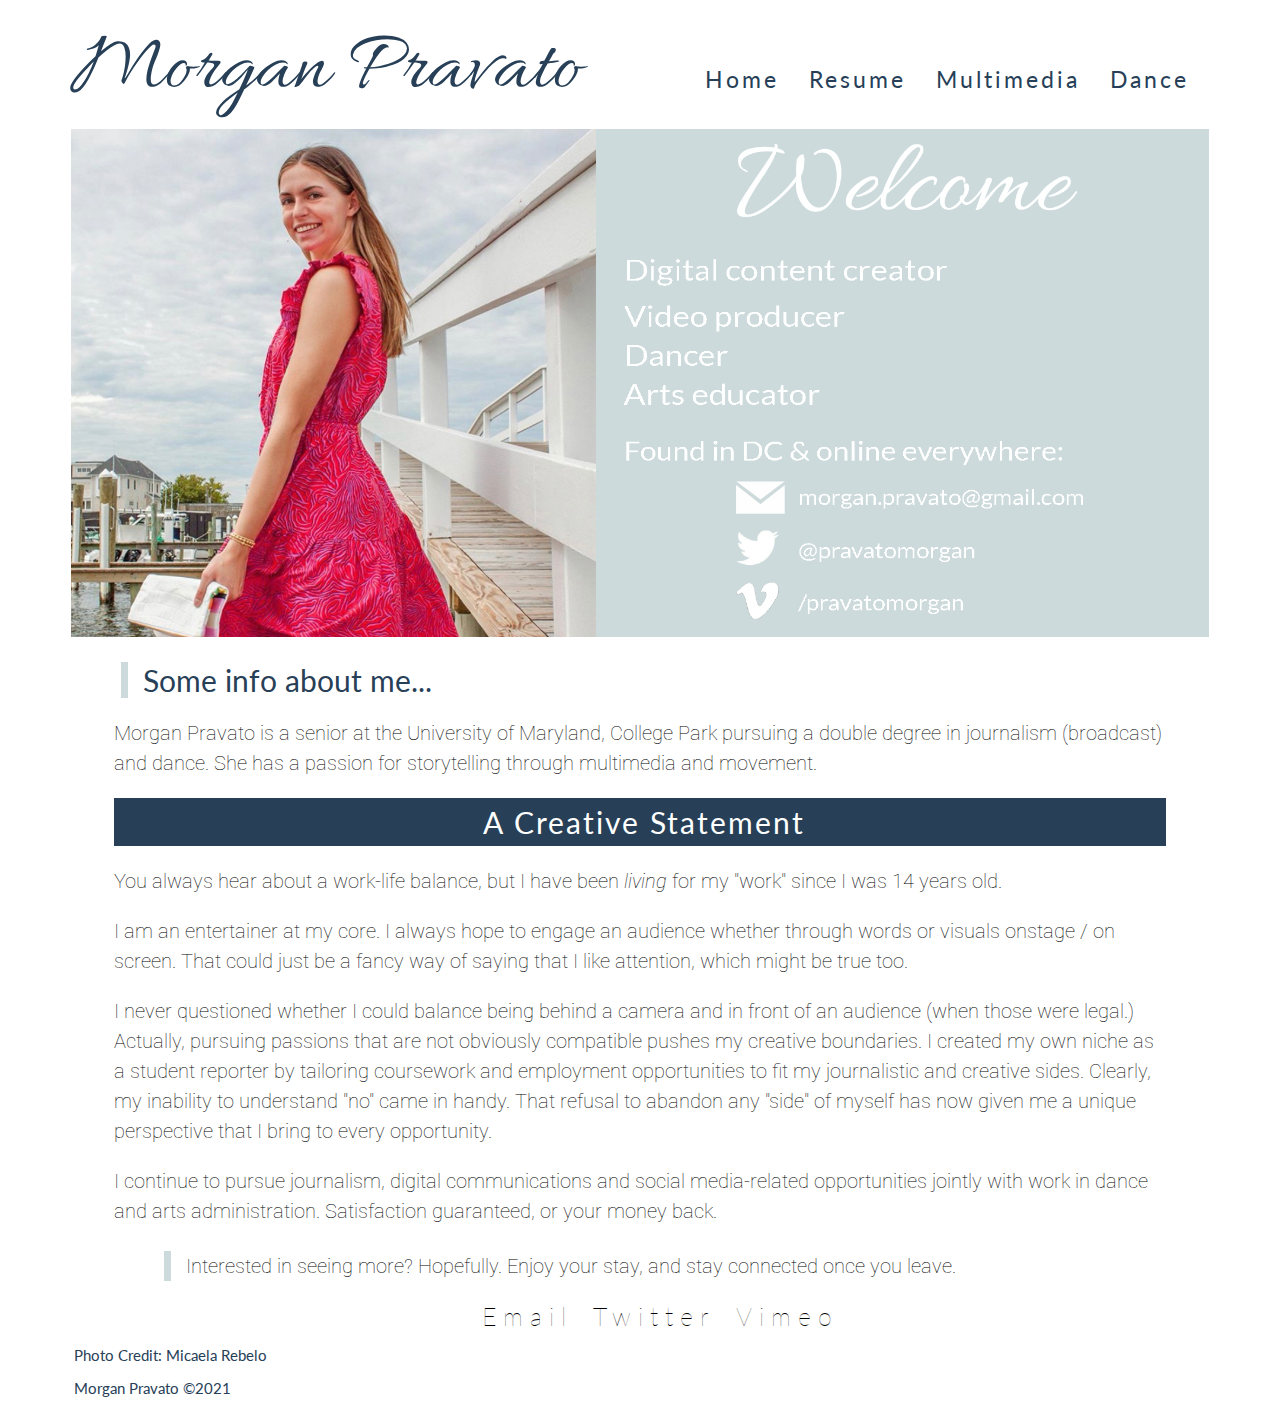
<file: index.html>
<!DOCTYPE html>
<html lang="en">

    <head>
        <title>Morgan Pravato</title>
        <link rel="stylesheet" type="text/css" href="style.css"/>
        <link href="https://fonts.googleapis.com/css2?family=Allura&family=Lato:ital,wght@0,300;0,400;0,700;1,400&family=Roboto:wght@300;400&display=swap" rel="stylesheet">
    </head>

    <body>
        <div class="header">
            <h1>Morgan Pravato</h1>

            <ul>
                <li><a href="#">Home</a></li>
                <li><a href="resume.html">Resume</a></li>
                <li><a href="work.html">Multimedia</a></li>
                <li><a href="dance.html">Dance</a></li>
            </ul>
        </div>

        <div class="home">
            <img src="images/new-banner2.jpg" alt="Morgan summary graphic" id="banner">

            <h2>Some info about me...</h2>

            <div class="home text">
                <p>Morgan Pravato is a senior at the University of Maryland, College Park pursuing a double degree in journalism (broadcast) and dance. She has a passion for storytelling through multimedia and movement.</p>

                <h3>A Creative Statement</h3>

                <p>You always hear about a work-life balance, but I have been <em>living</em> for my "work" since I was 14 years old.</p>

                <p>I am an entertainer at my core. I always hope to engage an audience whether through words or visuals onstage / on screen.
                  That could just be a fancy way of saying that I like attention, which might be true too.</p>

                <p>I never questioned whether I could balance being behind a camera and in front of an audience (when those were legal.) Actually, pursuing passions that are not obviously compatible
                  pushes my creative boundaries. I created my own niche as a student reporter by tailoring coursework and employment opportunities to fit my journalistic and creative sides.
                  Clearly, my inability to understand "no" came in handy. That refusal to abandon any "side" of myself has now given me a unique perspective that I bring to every opportunity.</p>

                <p>I continue to pursue journalism, digital communications and social media-related opportunities jointly with work in dance and
                  arts administration. Satisfaction guaranteed, or your money back.</p>

                <p id="ending">Interested in seeing more? Hopefully. Enjoy your stay, and stay connected once you leave.</p>
            </div>

            <div class="hsocial">
                <ul>
                   <li><a href="mailto:morgan.pravato@gmail.com">Email</a></li>
                   <li><a href="https://twitter.com/pravatomorgan" target="_blank">Twitter</a></li>
                   <li><a href="https://vimeo.com/pravatomorgan" target="_blank">Vimeo</a></li>
                </ul>
              </div>
        </div>

        <div class="footer">
            <p>Photo Credit: Micaela Rebelo</p>
            <p>Morgan Pravato ©2021</p>
        </div>
    </body>
</html>
</file>
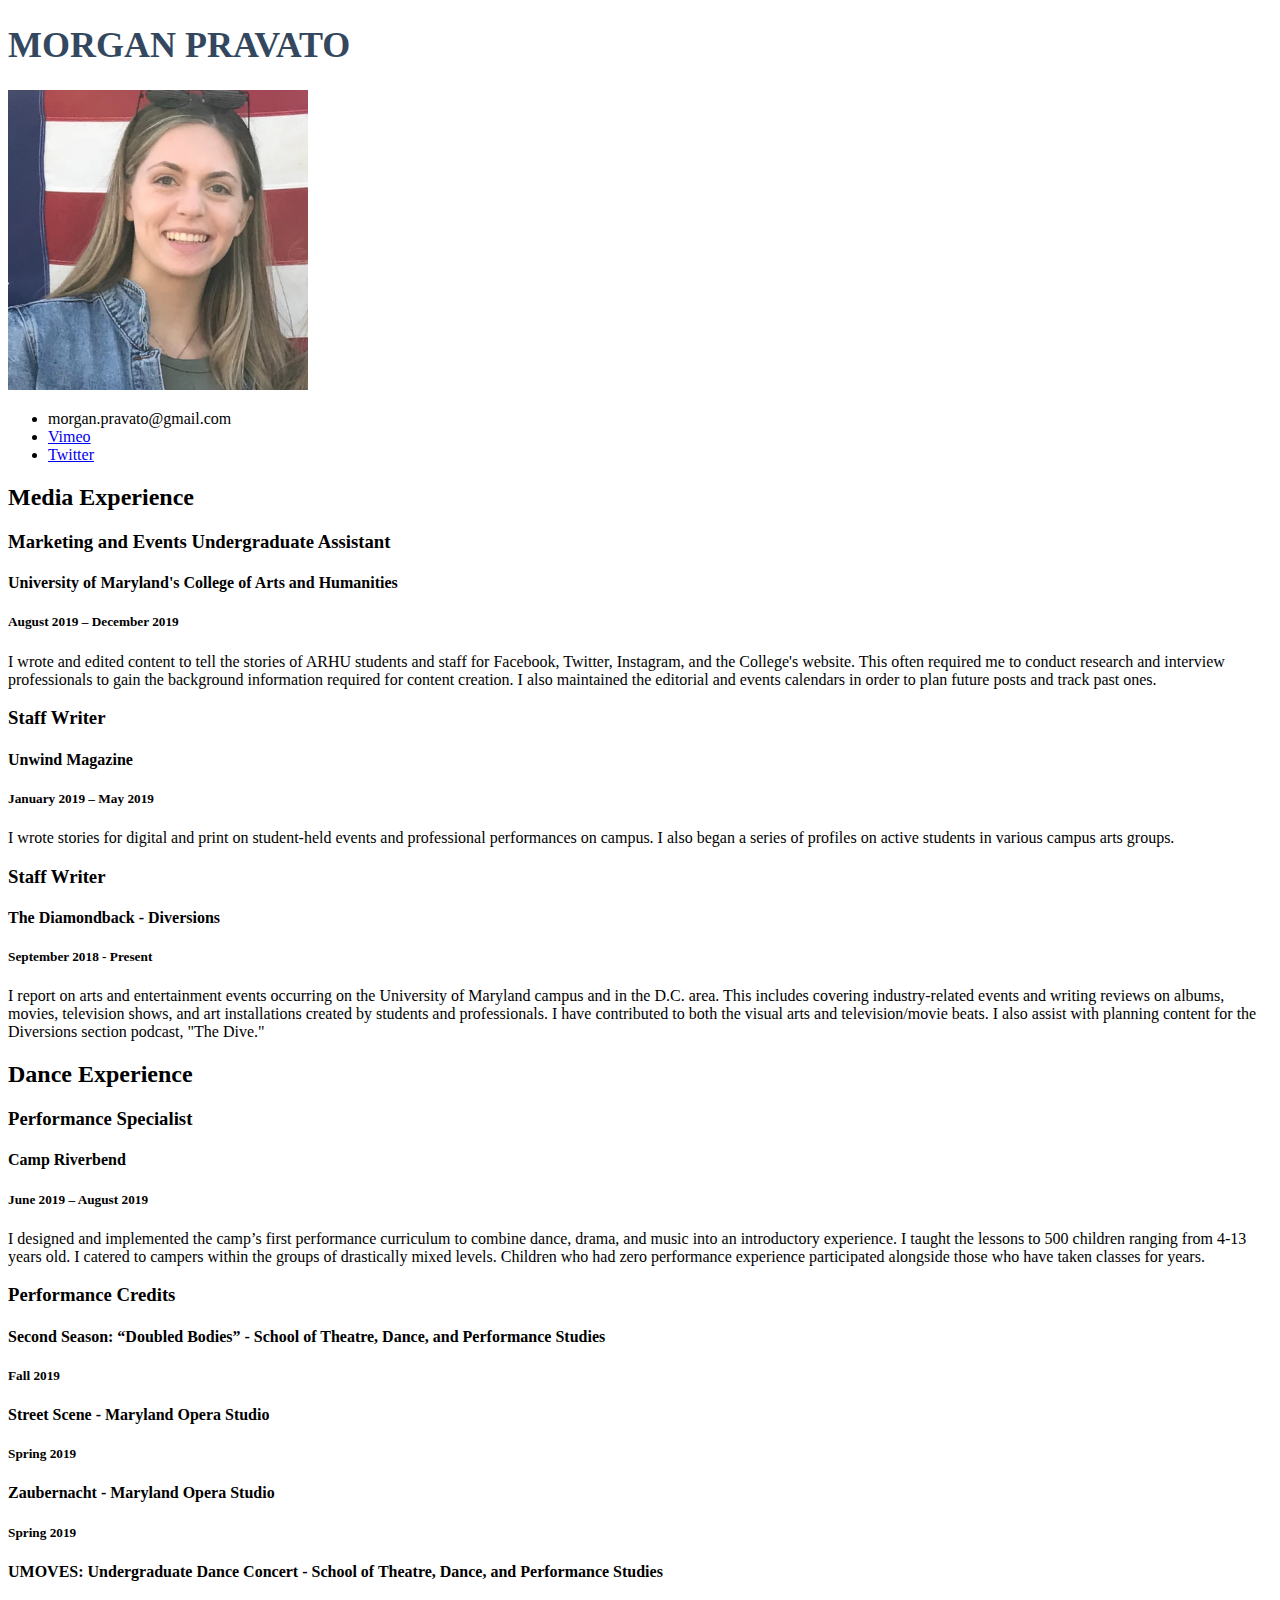
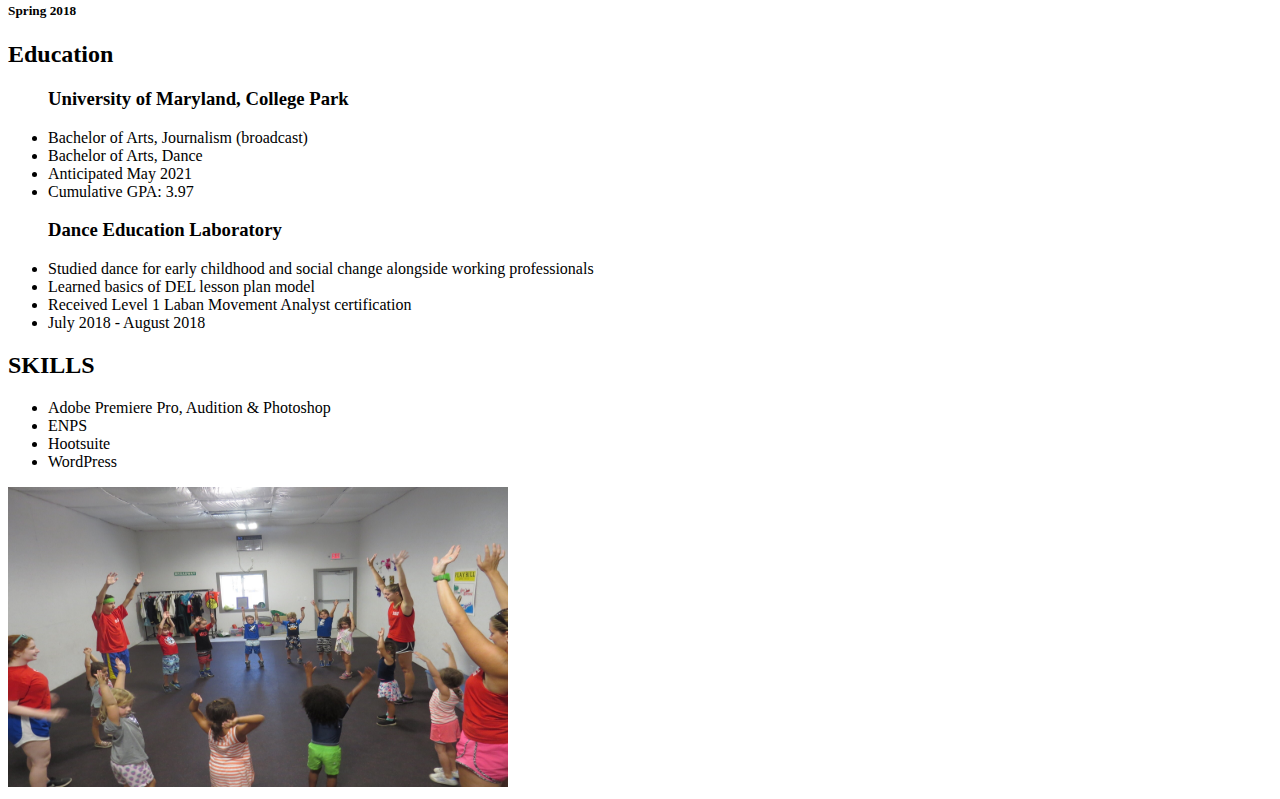
<file: portfolio/index.html>
<!DOCTYPE html>
<html lang="en">
  <head>
    <title>Morgan Pravato Resume</title>
    <link rel="stylesheet" type="text/css" href="style.css"/>
  </head>

  <body>
    <!--I built this myself-->
    <h1>MORGAN PRAVATO</h1>

    <img alt="morgan pravato" src="momoneymorg.png" width="300" height="300"/>

      <ul>
        <li>morgan.pravato@gmail.com</li>
        <li><a href="https://vimeo.com/pravatomorgan">Vimeo</a></li>
        <li><a href="https://twitter.com/pravatomorgan">Twitter</a></li>
      </ul>

    <h2>Media Experience</h2>
      <h3>Marketing and Events Undergraduate Assistant</h3>
      <h4>University of Maryland's College of Arts and Humanities</h4>
      <h5>August 2019 – December 2019</h5>
      <p>I wrote and edited content to tell the stories of ARHU students and
        staff for Facebook, Twitter, Instagram, and the College's website. This
        often required me to conduct research and interview professionals to gain
        the background information required for content creation. I also maintained
        the editorial and events calendars in order to plan future posts and track
        past ones.</p>

      <h3>Staff Writer</h3>
      <h4>Unwind Magazine</h4>
      <h5>January 2019 – May 2019</h5>
      <p>I wrote stories for digital and print on student-held events and
        professional performances on campus. I also began a series of profiles on
        active students in various campus arts groups.</p>

      <h3>Staff Writer</h3>
      <h4>The Diamondback - Diversions</h4>
      <h5>September 2018 - Present</h5>
      <p>I report on arts and entertainment events occurring on the University of
        Maryland campus and in the D.C. area. This includes covering industry-related
        events and writing reviews on albums, movies, television shows, and art
        installations created by students and professionals. I have contributed to
        both the visual arts and television/movie beats. I also assist with planning
        content for the Diversions section podcast, "The Dive."</p>

    <h2>Dance Experience</h2>
      <h3>Performance Specialist</h3>
      <h4>Camp Riverbend</h4>
      <h5>June 2019 – August 2019</h5>
      <p>I designed and implemented the camp’s first performance curriculum to
        combine dance, drama, and music into an introductory experience. I taught the
        lessons to 500 children ranging from 4-13 years old. I catered to campers within
        the groups of drastically mixed levels. Children who had zero performance experience
        participated alongside those who have taken classes for years.</p>

      <h3>Performance Credits</h3>
      <h4>Second Season: “Doubled Bodies” - School of Theatre, Dance, and Performance
        Studies</h4>
      <h5>Fall 2019<h5>
      <h4>Street Scene - Maryland Opera Studio</h4>
      <h5>Spring 2019</h5>
      <h4>Zaubernacht - Maryland Opera Studio</h4>
      <h5>Spring 2019</h5>
      <h4>UMOVES: Undergraduate Dance Concert - School of Theatre, Dance, and
        Performance Studies</h4>
      <h5>Spring 2018</h5>

    <h2>Education</h2>
      <ul><h3>University of Maryland, College Park</h3>
        <li>Bachelor of Arts, Journalism (broadcast)</li>
        <li>Bachelor of Arts, Dance</li>
        <li>Anticipated May 2021</li>
        <li>Cumulative GPA: 3.97</li>
      </ul>

      <ul><h3>Dance Education Laboratory</h3>
        <li>Studied dance for early childhood and social change alongside working
          professionals</li>
        <li>Learned basics of DEL lesson plan model</li>
        <li>Received Level 1 Laban Movement Analyst certification</li>
        <li>July 2018 - August 2018</li>
      </ul>

    <h2>SKILLS</h2>
      <ul>
        <li>Adobe Premiere Pro, Audition & Photoshop</li>
        <li>ENPS</li>
        <li>Hootsuite</li>
        <li>WordPress</li>
      </ul>

    <img alt="morgan pravato teaching" src="morgteach.jpg" width="500" height="300"/>

  </body>

</html>
</file>
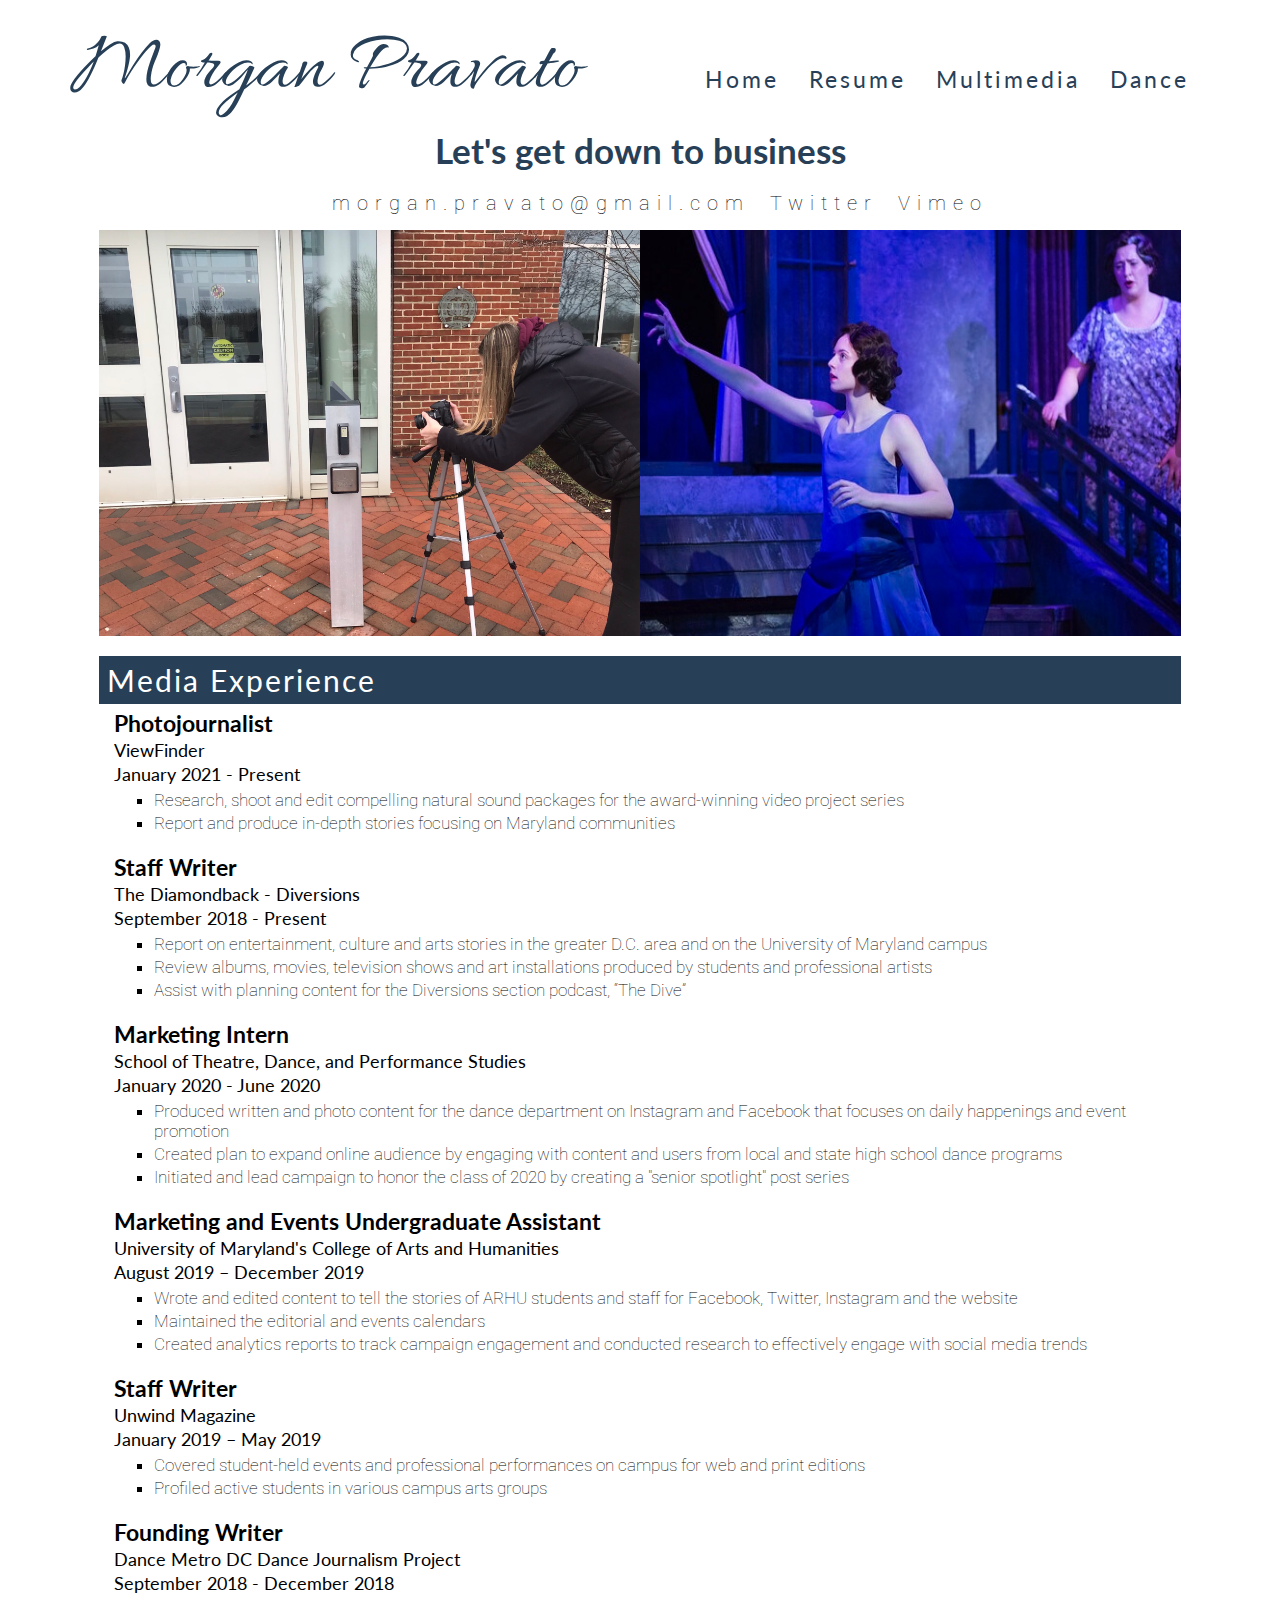
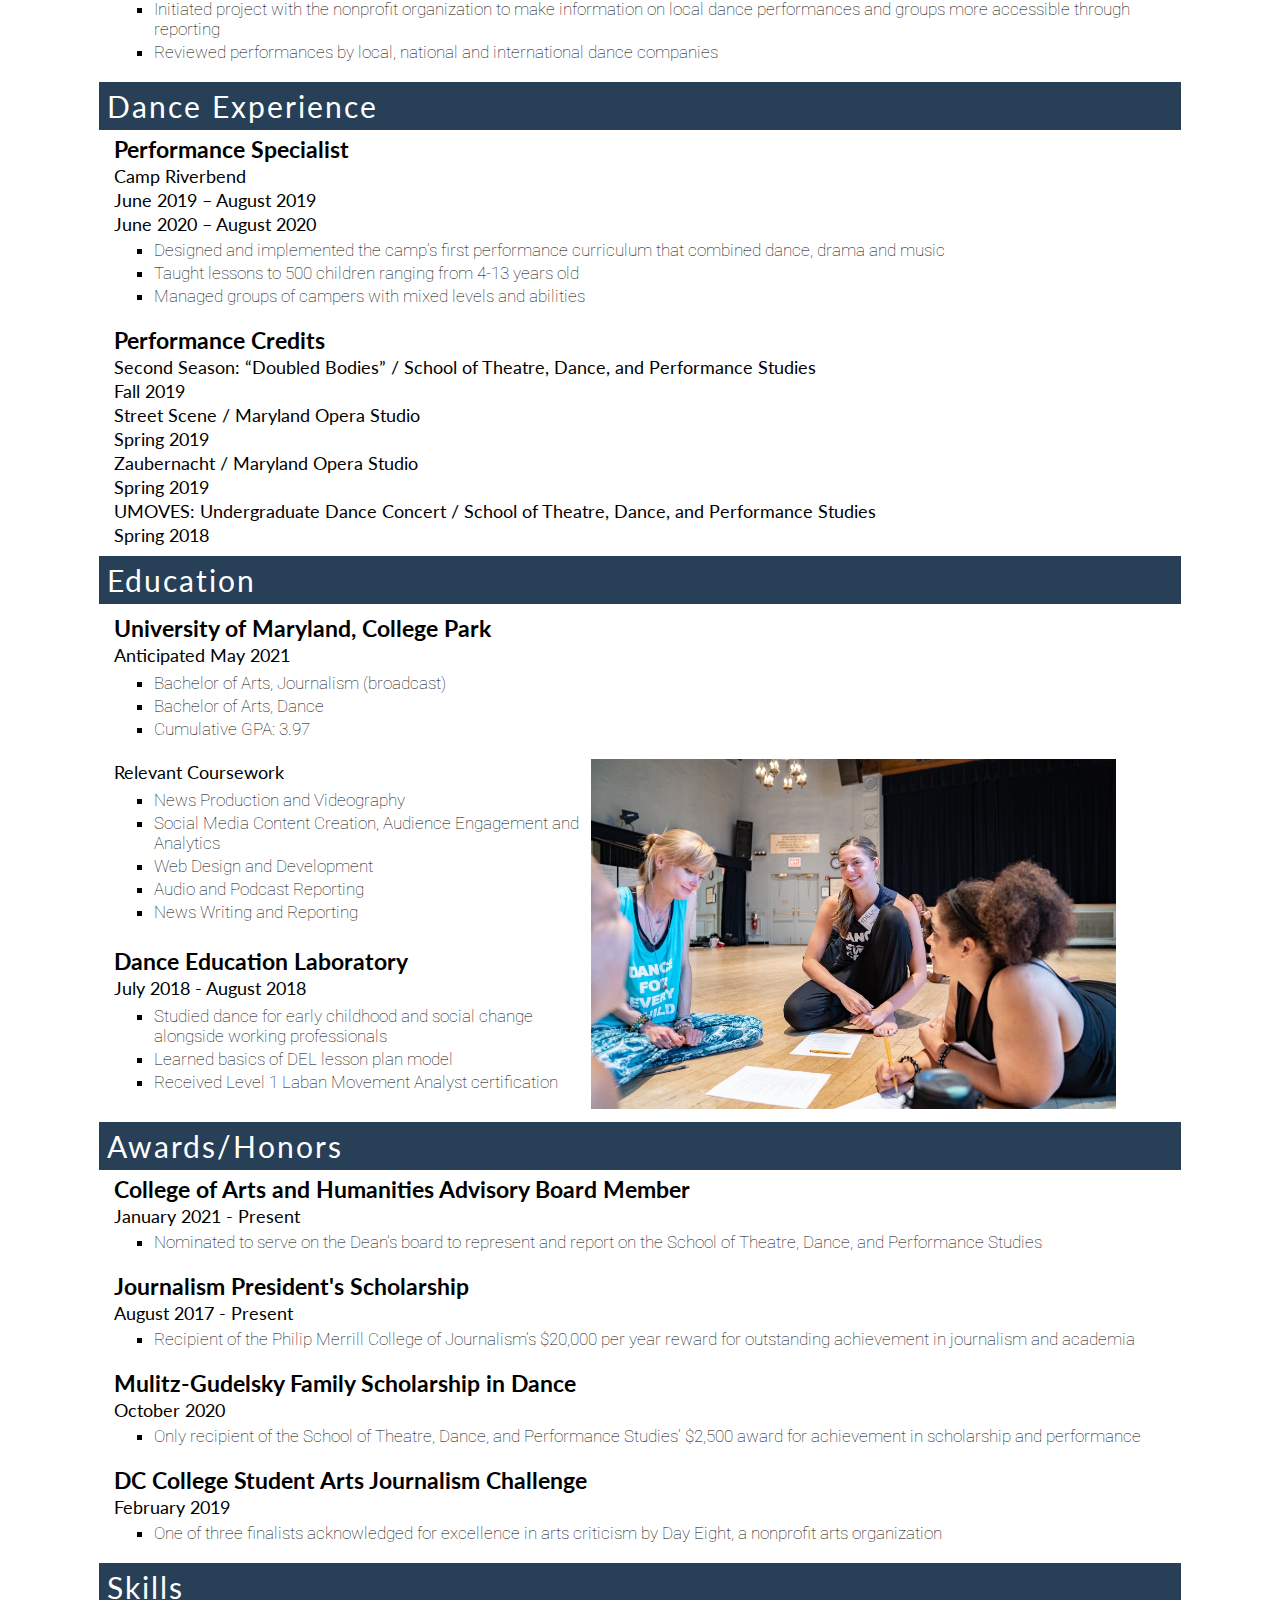
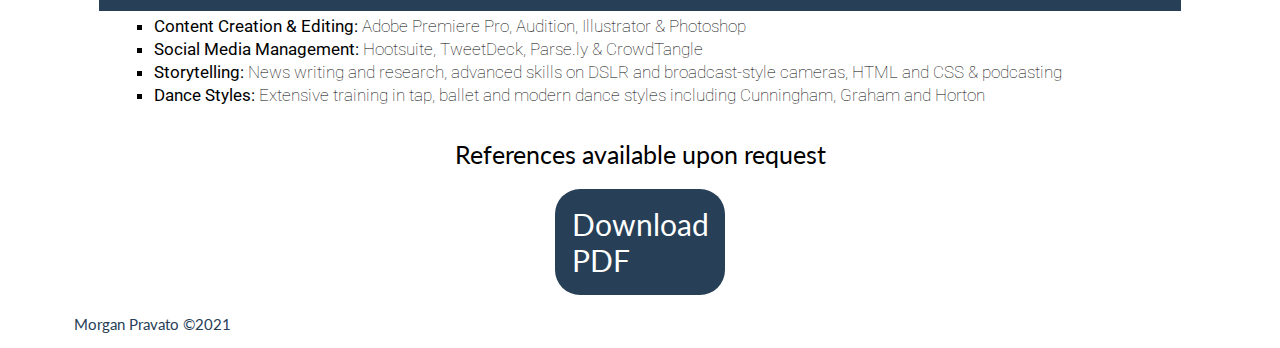
<file: resume.html>
<!DOCTYPE html>
<html lang="en">

    <head>
        <title>Morgan Pravato</title>
        <link rel="stylesheet" type="text/css" href="style.css"/>
        <link href="https://fonts.googleapis.com/css2?family=Allura&family=Lato:ital,wght@0,300;0,400;0,700;1,400&family=Roboto:wght@300;400&display=swap" rel="stylesheet">
    </head>

    <body>
        <div class="header">
            <h1>Morgan Pravato</h1>

            <ul>
                <li><a href="index.html">Home</a></li>
                <li><a href="#">Resume</a></li>
                <li><a href="work.html">Multimedia</a></li>
                <li><a href="dance.html">Dance</a></li>
            </ul>
        </div>

        <div class="resume">
            <p id="business">Let's get down to business</p>
            <div class="rsocial">
                <ul>
                    <li><a href="mailto:morgan.pravato@gmail.com">morgan.pravato@gmail.com</a></li>
                    <li><a href="https://twitter.com/morganpravato" target="_blank">Twitter</a></li>
                    <li><a href="https://vimeo.com/pravatomorgan" target="_blank">Vimeo</a></li>
                </ul>
            </div>

            <div class="resume pics">
                <img src="images/picpic.JPG" alt="Morgan on shoot" id="shooting">
                <img src="images/streetscene.jpg" alt="Morgan Pravato performing" id="perform">
            </div>

            <div class="resume content">

                <h2>Media Experience</h2>
                    <div class="experience">
                        <h3>Photojournalist</h3>
                        <h4>ViewFinder</h4>
                        <h5>January 2021 - Present</h5>
                        <div class="credits">
                            <ul>
                                <li>Research, shoot and edit compelling natural sound packages for the award-winning video project series</li>
                                <li>Report and produce in-depth stories focusing on Maryland communities</li>
                            </ul>
                        </div>

                        <h3>Staff Writer</h3>
                        <h4>The Diamondback - Diversions</h4>
                        <h5>September 2018 - Present</h5>
                        <div class="credits">
                            <ul>
                                <li>Report on entertainment, culture and arts stories in the greater D.C. area and
                                   on the University of Maryland campus</li>
                                <li>Review albums, movies, television shows and art installations produced by students
                                    and professional artists</li>
                                <li>Assist with planning content for the Diversions section podcast, “The Dive”</li>
                            </ul>
                        </div>

                        <h3>Marketing Intern</h3>
                        <h4>School of Theatre, Dance, and Performance Studies</h4>
                        <h5>January 2020 - June 2020</h5>
                        <div class="credits">
                            <ul>
                                <li>Produced written and photo content for the dance department on Instagram and Facebook that
                                  focuses on daily happenings and event promotion</li>
                                <li>Created plan to expand online audience by engaging with content and users
                                    from local and state high school dance programs</li>
                                <li>Initiated and lead campaign to honor the class of 2020 by creating a "senior spotlight" post series</li>
                            </ul>
                        </div>

                        <h3>Marketing and Events Undergraduate Assistant</h3>
                        <h4>University of Maryland's College of Arts and Humanities</h4>
                        <h5>August 2019 – December 2019</h5>
                        <div class="credits">
                            <ul>
                                <li>Wrote and edited content to tell the stories of ARHU students and staff for Facebook,
                                  Twitter, Instagram and the website</li>
                                <li>Maintained the editorial and events calendars</li>
                                <li>Created analytics reports to track campaign engagement and conducted
                                    research to effectively engage with social media trends</li>
                            </ul>
                        </div>

                        <h3>Staff Writer</h3>
                        <h4>Unwind Magazine</h4>
                        <h5>January 2019 – May 2019</h5>
                        <div class="credits">
                            <ul>
                                <li>Covered student-held events and professional performances on campus for web and print editions</li>
                                <li>Profiled active students in various campus arts groups</li>
                            </ul>
                        </div>

                        <h3>Founding Writer</h3>
                        <h4>Dance Metro DC Dance Journalism Project</h4>
                        <h5>September 2018 - December 2018</h5>
                        <div class="credits">
                            <ul>
                                <li>Initiated project with the nonprofit organization to make information on
                                  local dance performances and groups more accessible through reporting</li>
                                <li>Reviewed performances by local, national and international dance companies</li>
                            </ul>
                        </div>
                    </div>

                <h2>Dance Experience</h2>
                    <div class="experience">
                        <h3>Performance Specialist</h3>
                        <h4>Camp Riverbend</h4>
                        <h5>June 2019 – August 2019</h5>
                        <h5>June 2020 – August 2020</h5>
                        <div class="credits">
                            <ul>
                                <li>Designed and implemented the camp’s first performance curriculum that combined
                                    dance, drama and music</li>
                                <li>Taught lessons to 500 children ranging from 4-13 years old</li>
                                <li>Managed groups of campers with mixed levels and abilities</li>
                            </ul>
                        </div>

                        <h3>Performance Credits</h3>
                        <h4>Second Season: “Doubled Bodies” / School of Theatre, Dance, and Performance Studies</h4>
                        <h5>Fall 2019</h5>
                        <h4>Street Scene / Maryland Opera Studio</h4>
                        <h5>Spring 2019</h5>
                        <h4>Zaubernacht / Maryland Opera Studio</h4>
                        <h5>Spring 2019</h5>
                        <h4>UMOVES: Undergraduate Dance Concert / School of Theatre, Dance, and Performance Studies</h4>
                        <h5>Spring 2018</h5>
                    </div>

                <h2>Education</h2>
                    <div class="experience">
                        <div class="ed">
                            <div class="ed text">
                                <h3>University of Maryland, College Park</h3>
                                <h5>Anticipated May 2021</h5>
                                <div class="credits">
                                    <ul>
                                        <li>Bachelor of Arts, Journalism (broadcast)</li>
                                        <li>Bachelor of Arts, Dance</li>
                                        <li>Cumulative GPA: 3.97</li>
                                    </ul>
                                </div>
                                <h5>Relevant Coursework</h5>
                                <div class="credits">
                                    <ul>
                                        <li>News Production and Videography</li>
                                        <li>Social Media Content Creation, Audience Engagement and Analytics</li>
                                        <li>Web Design and Development</li>
                                        <li>Audio and Podcast Reporting</li>
                                        <li>News Writing and Reporting</li>
                                    </ul>
                                </div>

                                <h3>Dance Education Laboratory</h3>
                                <h5>July 2018 - August 2018</h5>
                                <div class="credits">
                                    <ul>
                                        <li>Studied dance for early childhood and social change alongside working professionals</li>
                                        <li>Learned basics of DEL lesson plan model</li>
                                        <li>Received Level 1 Laban Movement Analyst certification</li>
                                    </ul>
                                </div>
                            </div>

                            <img src="images/DEL.jpg" alt="Morgan at DEL" id="edpic">
                        </div>
                    </div>

                <h2>Awards/Honors</h2>
                    <div class="experience">
                        <h3>College of Arts and Humanities Advisory Board Member</h3>
                        <h5>January 2021 - Present</h5>
                        <div class="credits">
                            <ul>
                                <li>Nominated to serve on the Dean’s board to represent and report on the School of Theatre, Dance,
                                  and Performance Studies</li>
                            </ul>
                        </div>

                        <h3>Journalism President's Scholarship</h3>
                        <h5> August 2017 - Present</h5>
                        <div class="credits">
                            <ul>
                                <li>Recipient of the Philip Merrill College of Journalism’s $20,000 per year reward
                                    for outstanding achievement in journalism and academia</li>
                            </ul>
                        </div>

                        <h3>Mulitz-Gudelsky Family Scholarship in Dance</h3>
                        <h5>October 2020</h5>
                        <div class="credits">
                            <ul>
                                <li>Only recipient of the School of Theatre, Dance, and Performance Studies' $2,500
                                award for achievement in scholarship and performance</li>
                            </ul>
                        </div>

                        <h3>DC College Student Arts Journalism Challenge</h3>
                        <h5>February 2019</h5>
                        <div class="credits">
                            <ul>
                                <li>One of three finalists acknowledged for excellence in arts criticism by Day Eight,
                                    a nonprofit arts organization</li>
                            </ul>
                        </div>
                    </div>

                <h2>Skills</h2>
                    <div class="experience">
                        <ul class="skills credits">
                            <li><b>Content Creation & Editing:</b> Adobe Premiere Pro, Audition, Illustrator & Photoshop</li>
                            <li><b>Social Media Management:</b> Hootsuite, TweetDeck, Parse.ly & CrowdTangle</li>
                            <li><b>Storytelling:</b> News writing and research, advanced skills on DSLR and broadcast-style cameras, HTML and CSS & podcasting</li>
                            <li><b>Dance Styles:</b> Extensive training in tap, ballet and modern dance styles including Cunningham, Graham and Horton</li>
                        </ul>
                    </div>
            </div>

            <br>

            <p id="ref">References available upon request</p>

            <div class="download">
            <a href="PravatoResume.pdf" download="Pravato, Resume">Download PDF</a>
            </div>

        </div>

        <div class="footer">
            <p>Morgan Pravato ©2021</p>
        </div>
    </body>
</html>
</file>
<file: style.css>
/*font-family: 'Allura', cursive;
  font-family: 'Lato', sans-serif;
font-family: 'Roboto', serif;
*/

/*Color Scheme:
  #274057
  #8BC0F0
  #609DD6
  #0B3761
  #4C7CA8
*/



@media only screen and (min-width: 600px) {
/*------ALL PAGES-----*/

.header, .home, .resume, .work, .dance, .footer {
	margin: 0 auto;
	max-width: 90%;
	}

.header {
	color: #274057;
	display: flex;
	flex-direction: row;
	justify-content: space-between;
	margin-bottom: 0px;
	}

.header h1 {
	font-family: 'Allura';
	font-size: 85px;
	font-weight: 300;
	margin-left: 0px;
	margin-top: 10px;
	margin-bottom: 5px;
	}

.header ul {
	list-style-type: none;
	display: flex;
	flex-direction: row;
	justify-content: space-evenly;
	margin-right: 0px;
	margin-top: 47px;
	}

.header li {
	font-family: 'Lato', sans-serif;
	font-size: 23px;
	font-weight: 400;
	letter-spacing: 3px;
	padding: 10px;
	}

.header ul li:last-child {
	margin-right: 0px;
	}

.header a {
	color: #274057;
	text-decoration: none;
	padding-right: 10px;
	padding-bottom: 5px;
	}

.header a:hover {
	border-right: solid;
	border-right-color: black;
	border-bottom: solid;
	border-bottom-color: black;
	}

.header a:visited {
	color: #274057;
	}

.footer {
	padding-left: 5px;
	margin-top: 10px;
	font-family: 'Lato', sans-serif;
	font-size: 15px;
	color: #274057;
	}



/*-----HOME------*/

#banner {
	display: flex;
	flex-direction: row;
	justify-content: space-around;
	flex-flow: row wrap;
	flex-grow: 1;
	max-width: 100%;
	}

.home h2, .home h3 {
	font-family: 'Lato', sans-serif;
	color: #274057;
	font-weight: normal;
	}

.home h2, #ending {
	margin-bottom: 20px;
	margin-top: 25px;
	margin-left: 50px;
	padding-left: 15px;
	border-left: solid;
	border-left-color: #cddadc;
	border-left-width: 7px;
	}

.home h2 {
	font-size: 30px;
}

.home.text {
	max-width: 92.5%;
	}

.home h3 {
	text-align: center;
	}

.home p, .work p, .dance p {
	font-family: 'Roboto', serif;
	color: black;
	font-size: 20px;
	line-height: 30px;
	font-weight: lighter;
	}

#thoughts {
	font-size: 15px;
	font-family: 'Roboto', serif;
	font-weight: lighter;
	}

.home a, .rsocial a {
	color: black;
	text-decoration: none;
	}

.home a:hover, .rsocial a:hover {
	font-weight: bold;
	letter-spacing: 7px;
	padding-left: 5px;
	}

.hsocial, .rsocial {
	font-family: 'Lato', sans-serif;
	font-size: 25px;
	letter-spacing: 7px;
	font-weight: lighter;
	text-align: center;
	}

.hsocial ul, .rsocial ul {
	color: black;
	margin-top: 20px;
	margin-bottom: 10px;
	list-style-type: none;
	display: inline-block;
	display: flex;
	flex-direction: row;
	justify-content: center;
	}

.hsocial li, .rsocial li {
	padding-right: 10px;
	padding-left: 10px;
	}

/*Link CSS Below*/

/*------RESUME------*/

.resume {
	max-width: 92.5%;
}

#business, #whathaveIdone {
	font-family: 'Lato', sans-serif;
	font-size: 35px;
	color: #274057;
	text-align: center;
	font-weight: bold;
	margin-top: 0px;
	margin-bottom: 0px;
	}

.rsocial, #fridge {
	text-align: center;
	font-family: 'Roboto', serif;
	font-size: 20px;
	margin-top: 0px;
	margin-bottom: 15px;
	}

/*Links CSS above*/

.resume.pics {
	display: flex;
	flex-direction: row;
	justify-content: space-between;
	margin-bottom: 20px;
	}

#shooting, #perform {
	max-width: 50%;
  max-height: 550px;
	}

.experience {
	margin-left: 15px;
	}

.resume h2, .work h3, .home h3 , .dance h2{
	font-size: 30px;
	background-color: #274057;
	color: white;
	font-weight: normal;
	letter-spacing: 2px;
	margin-bottom: 1px;
	margin-top: 10px;
	padding-left: 8px;
	padding-top: 6px;
	padding-bottom: 6px;
	}

.resume h2, .resume h3, .resume h4, .resume h5, .work h3, .work h4, .dance h2 {
	font-family: 'Lato', sans-serif;
	}

.resume h3, .work h4 {
	font-size: 23px;
	margin-top: 5px;
	}

.resume h3, .resume h4, .resume h5 {
  margin-bottom: 2px;
	}

.resume h4, .resume h5 {
	font-size: 18px;
	margin-top: 2px;
	font-weight: 400;
	}

.credits li {
	font-family: 'Roboto', serif;
	font-size: 17px;
	font-weight: lighter;
	list-style-type: square;
	margin-bottom: 3px;
	}

.credits ul {
	margin-top: 5px;
	margin-bottom: 20px;
	}

.ed {
	display: flex;
	flex-direction: row;
	justify-content: space-between;
	margin-bottom: 5px;
	margin-top: 5px;
	}

.ed.text {
	font-family: 'Roboto', serif;
	display: flex;
	flex-direction: column;
  flex-grow: 1;
	max-width: 45%;
	margin-right: 0px;
	margin-top: 0px;
	margin-bottom: 0px;
	}

.ed.text h3 {
	margin-bottom: 0px;
	}

#edpic {
	max-width: 50%;
  max-height: 350px;
	align-self: flex-end;
	margin-top: 3px;
	margin-bottom: 3px;
	margin-right: 65px;
	}

.skills.credits {
	margin-top: 5px;
	}

#ref {
	font-family: 'Lato', sans-serif;
	text-align: center;
	font-size: 25px;
	margin-top: 0px;
	margin-bottom: 0px;
	}

.download a {
	background-color: #274057;
	color: white;
	font-size: 30px;
	font-family: 'Lato', sans-serif;
	font-weight: normal;
	text-decoration: none;
	border-radius: 25px;
	padding: 17px;
	margin-bottom: 20px;
	margin-top: 20px;
	margin-left: 500px;
	margin-right: 500px;
	display: flex;
	flex-direction: row;
	justify-content: center;
	}



/*------MULTIMEDIA-----*/

.work {
	max-width: 85.5%;
	}

#fridge {
	text-align: center;
	font-family: 'Roboto', serif;
	font-size: 20px;
	margin-top: 20px;
	margin-bottom: 20px;
	font-weight: lighter;
	}

/*Some h2, h3, h4 CSS details in Resume*/

.work h4 {
	font-size: 20px;
	font-weight: 400;
	margin-left: 20px;
	margin-bottom: 0px;
	margin-top: 5px;
	}

.links ul {
	margin-top: 5px;
	margin-left: 15px;
	list-style-type: square;
	}

.links li {
	margin-bottom: 5px;
	}

.links a {
	text-decoration: none;
	list-style-type: disc;
	color: black;
	font-size: 17px;
	font-family: 'Roboto', serif;
	font-weight: lighter;
	}

.links a:hover {
	text-decoration: underline;
	font-style: italic;
	}

.more a {
	color: white;
	text-decoration: none;
	font-style: normal;
	background-color: #274057;
	font-size: 30px;
	font-family: 'Roboto', serif;
	font-weight: normal;
	border-radius: 25px;
	padding: 17px;
	margin-bottom: 20px;
	margin-top: 20px;
	margin-left: 500px;
	margin-right: 500px;
	display: flex;
	flex-direction: row;
	justify-content: center;
	}

.more a:hover {
	text-decoration: none;
	font-style: normal;
	}

.videosrow1 {
	display: flex;
	flex-direction: row;
	justify-content: space-between;
}

.videosrow2 {
	display: flex;
	flex-direction: row;
	justify-content: space-between;
}

/*------DANCE------*/

.dance {
	max-width: 85.5%;
	}

#seniorsolo {
	max-width: 50%;
	max-height: 350px;
	margin-top: 15px;
	margin-bottom: 9px;
	margin-left: 20px;
	float: right;
	margin-left: 15px;
	}

.dance ul {
	list-style-image: url(images/images.png);
	list-style-position: inherit;
	margin-left: 15px;
	}

.dance li {
	font-size: 25px;
	color: #274057;
	margin-bottom: 0px;
	font-family: 'Lato', sans-serif;
	font-weight: bold;
	margin-bottom: 0px;
	}

.dance p {
	margin-left: 25px;
	margin-top: 0px;
}




/*-------------------------------------Responsive Design for Phones-------------------------------------*/

@media only screen and (max-width: 750px) {
/*------ALL PAGES------*/
.header, .home, .about, .resume, .work, .footer {
	margin: 0 auto;
	max-width: 90%;
	}

.header {
	font-family: 'Roboto Condensed', sans-serif;
	}

.header h1 {
	color: #274057;
	background-color: white;
	font-size: 50px;
	font-weight: 500;
	text-align: center;
	letter-spacing: 5px;
	margin: 0 auto;
	width: 80%;
	margin-top: 10px;
	margin-bottom: 10px;
	}

.header p {
	font-size: 20px;
	color: #274057;
	font-weight: 400;
	letter-spacing: 10px;
	text-align: center;
	margin: 0 auto;
	margin-bottom: 10px;
	}

.header ul {
	list-style-type: none;
	background-color: #4C7CA8;
	display: flex;
	flex-direction: column;
	justify-content: center;
	padding-top: 3px;
	padding-bottom: 3px;
	margin-bottom: 10px;
	}

.header li {
	padding: 10px;
	font-size: 30px;
	text-align: center;
	}

.header a {
	color: white;
	text-decoration: none;
	border-style: ridge;
	padding-left: 4px;
	padding-right: 4px;
	}

.header a:hover {
	border-style: inset;
	}

.header p, .footer {
	font-family: 'Roboto Slab', serif;
	}

.footer {
	font-size: 14px;
	color: white;
	background-color: #4C7CA8;
	padding-left: 5px;
	padding-top: 1px;
	padding-bottom: 1px;
	margin-top: 20px;
	margin-bottom: 5px;
	}



/*------HOME------*/
.banner {
	display: flex;
  justify-content: space-around;
  flex-flow: row wrap;
  align-items: stretch;
	}

#banner {
	flex-grow: 1;
	margin-bottom: 30px;
	max-width: 100%;
	max-height: 750px;
	}

.home h2 {
	font-family: 'Roboto Condensed', sans-serif;
	color: #0B3761;
	letter-spacing: 5px;
	text-align: center;
	margin-bottom: 30px;
	font-weight: normal;
	}

.home h2, .hsocial {
	font-size: 25px;
	}

.intro {
	display: flex;
	flex-direction: row;
	justify-content: space-between;
	}

.intro, .hsocial {
	font-family: 'Roboto Slab', serif;
	}

.intro.text {
	font-size: 16px;
	font-weight: lighter;
	display: flex;
	flex-direction: column;
	justify-content: center;
	max-width: 65%;
	margin-right: 15px;
	}

#face {
	max-width: 50%;
	max-height: 500px;
	}

.hsocial {
	letter-spacing: 7px;
	font-weight: lighter;
	text-align: center;
	margin-top: 20px;
	}

/*------RESUME------*/
.rsocial, #business {
	text-align: center;
	font-family: 'Roboto Condensed', sans-serif;
	font-size: 20px;
	margin-bottom: 0px;
	}

#business {
	font-size: 27px;
	margin-top: 2px;
	font-weight: normal;
	}

.resume.pics {
	display: flex;
	flex-wrap: wrap;
	flex-direction: column;
	align-content: center;
	margin-bottom: 20px;
}

#shooting, #perform {
	min-width: 85%;
	max-height: 300px;
	margin-bottom: 10px;
}

.experience {
	margin-left: 10px;
	}

.resume h2, .work h3 {
	font-size: 30px;
	background-color: #274057;
	color: white;
	font-weight: normal;
	letter-spacing: 2px;
	margin-bottom: 1px;
	margin-top: 10px;
	padding-left: 4px;
	padding: 4px;
	}

.resume h2, .resume h3, .resume h4, .resume h5, .work h3, .work h4, #fridge {
	font-family: 'Roboto Condensed', sans-serif;
	}

.resume h3 {
	font-size: 23px;
	margin-top: 3px;
	}

.resume h3, .resume h4, .resume h5 {
  margin-bottom: 2px;
}
.resume h4, .resume h5 {
	font-size: 18px;
	margin-top: 2px;
	font-weight: 400;
	}

.credits li {
	font-family: 'Roboto Slab', serif;
	font-weight: lighter;
	font-size: 15px;
	list-style-type: square;
	}

.credits ul {
	margin-top: 5px;
	margin-bottom: 20px;
	}

.ed {
	display: flex;
	flex-direction: row;
	justify-content: space-between;
	margin-bottom: 3px;
	}

.ed.text {
	display: flex;
	flex-direction: column;
  justify-content: center;
	max-width: 45%;
	margin-right: 0px;
	}

#edpic {
	max-width: 55%;
  max-height: 400px;
	align-self: center;
	}

.download a {
	letter-spacing: 7px;
	font-weight: lighter;
	text-align: center;
	margin-top: 20px;
	}

/*------WORK-----*/

#fridge {
	font-size: 18px;
	text-align: center;
	margin-top: 5px;
	}

.work h4 {
	font-size: 20px;
	font-weight: 400;
	margin-left: 10px;
	margin-bottom: 0px;
	margin-top: 5px;
	}

.links {
	font-size: 16px;
	font-family: 'Roboto Slab', serif;
	font-weight: lighter;
	}

.links ul {
	margin-top: 10px;
	list-style-type: square;
	}

.links p {
	font-size: 16px;
	margin-left: 10px;
	}

.more a {
	letter-spacing: 7px;
	font-weight: lighter;
	text-align: center;
	margin-top: 20px;
	}


/*------Links Throughout Site------*/
.intro a, .hsocial a, .rsocial a, .links a {
	color: black;
	text-decoration: none;
	list-style-type: disc;
	}

.intro a:hover, .hsocial a:hover, .rsocial a:hover, .links a:hover {
	text-decoration: underline;
	font-style: italic;
	}

.hsocial ul, .rsocial ul {
	list-style-type: none;
	padding-left: 0;
	margin-top: 5px;
	}

.hsocial li, .rsocial li {
	display: inline-block;
	}

.hsocial ul li::after {
	content: "|";
	}

.hsocial ul li:last-child::after {
	content: "";
	}
}
</file>
<file: portfolio/style.css>
h1 {
  font-size: 36px;
  color: #33485e;
}
</file>
